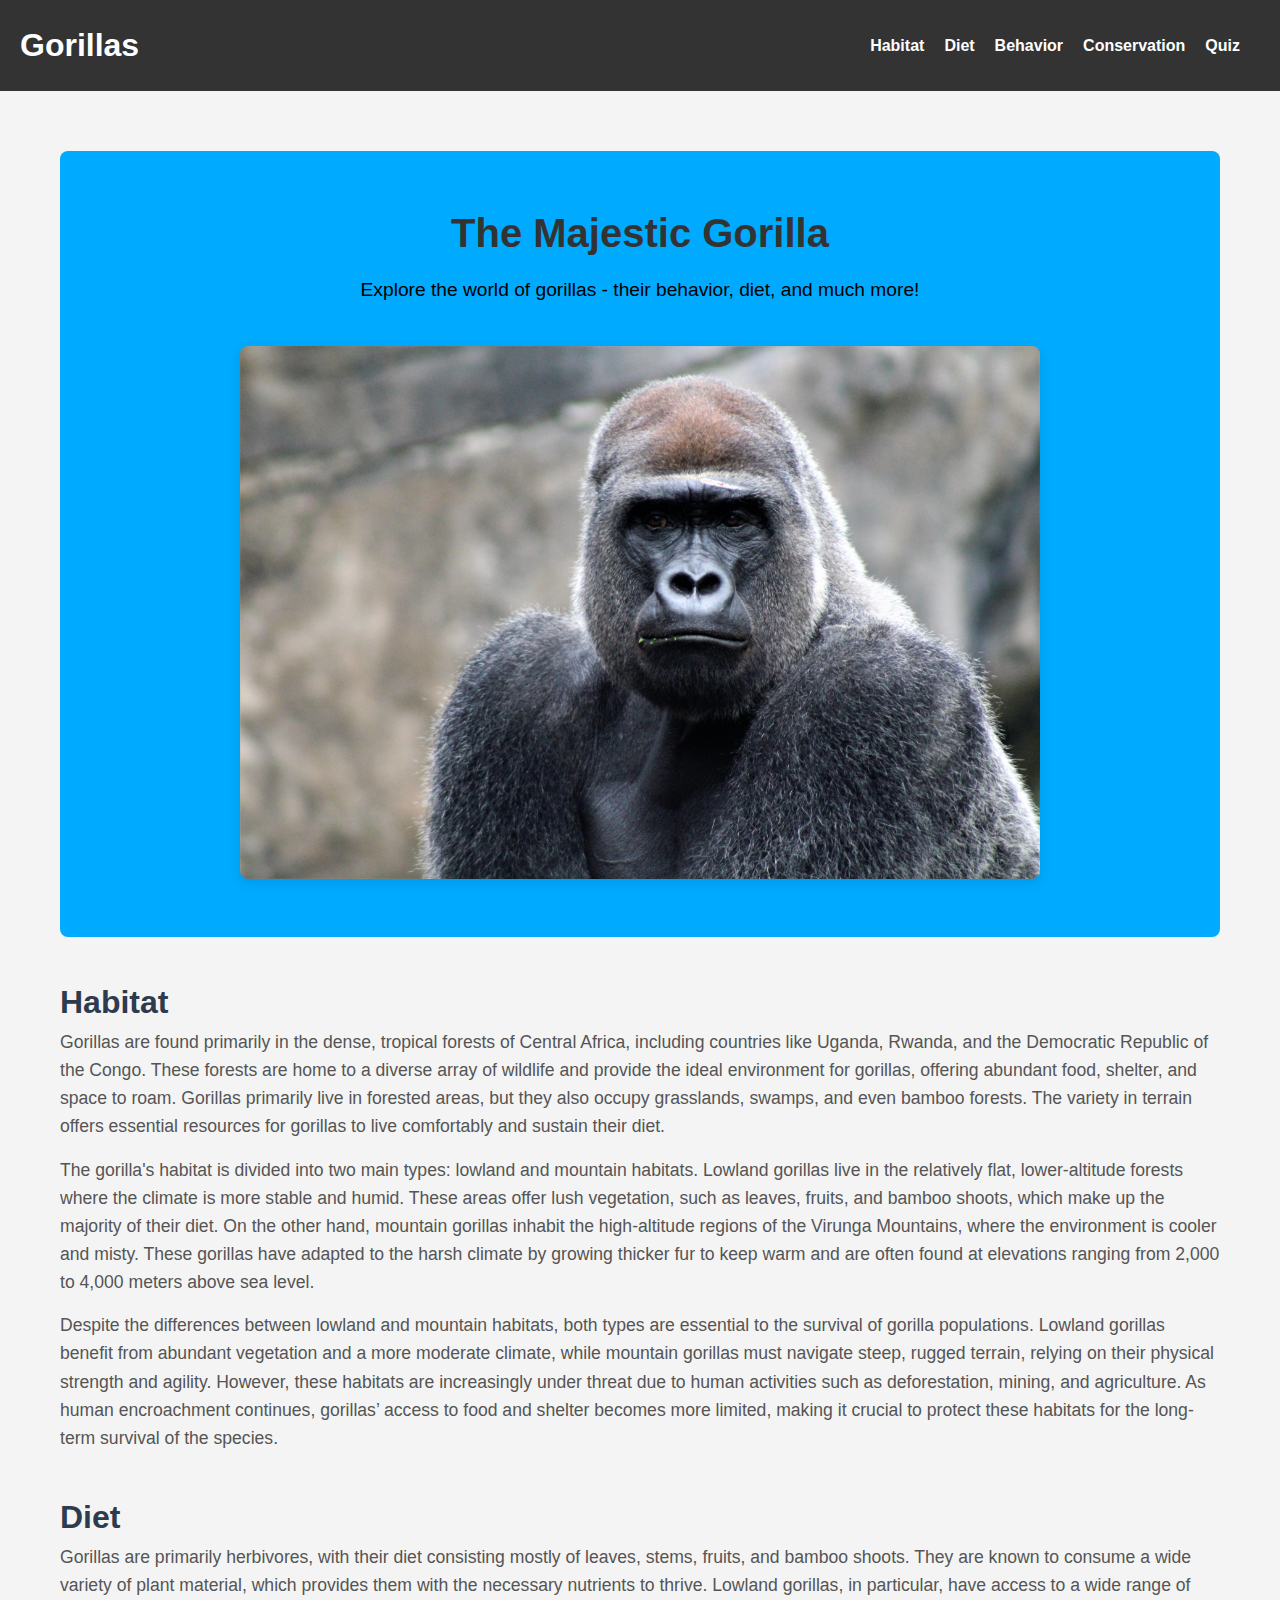
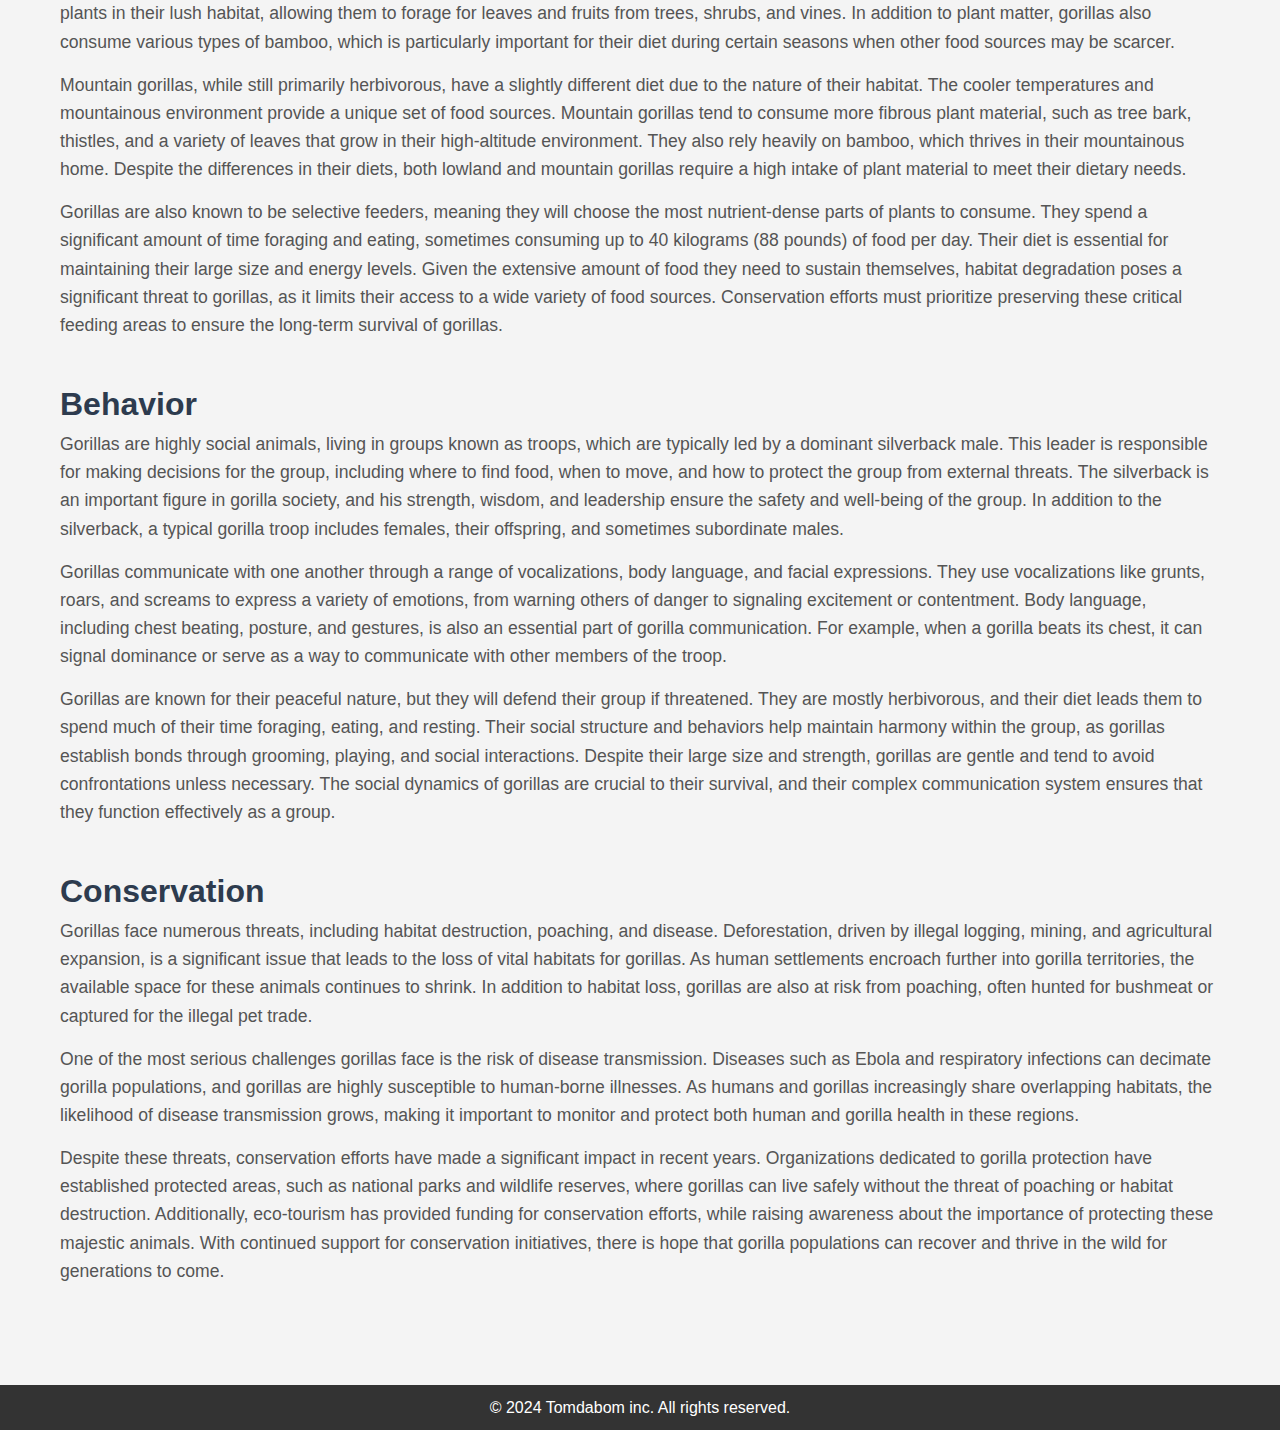
<file: index.html>
<!DOCTYPE html>
<html lang="en">
<head>
    <meta charset="UTF-8">
    <meta name="viewport" content="width=device-width, initial-scale=1.0">
    <meta name="description" content="Learn everything about Gorillas: their habitat, diet, behavior, and more!">
    <title>Gorillas</title>
    <link rel="stylesheet" href="style.css">
    <style>
        body {
            font-family: Arial, sans-serif;
            margin: 0;
            padding: 0;
            line-height: 1.6;
            background-color: #f4f4f4;
        }

        header {
            background-color: #333;
            color: white;
            padding: 20px;
            text-align: center;
        }

        header h1 {
            margin: 0;
        }

        nav ul {
            list-style: none;
            padding: 0;
            text-align: center;
        }

        nav ul li {
            display: inline;
            margin-right: 15px;
        }

        nav ul li a {
            color: white;
            text-decoration: none;
            font-weight: bold;
        }

        main {
            padding: 20px;
            max-width: 1200px;
            margin: 0 auto;
        }

        h2 {
            color: #333;
        }

        section {
            margin-bottom: 30px;
        }

        section p {
            margin-bottom: 15px;
            font-size: 1.1em;
        }

        footer {
            text-align: center;
            padding: 10px;
            background-color: #333;
            color: white;
        }

        .hero-text {
            text-align: center;
            margin-bottom: 20px;
        }

        .hero-title {
            font-size: 2.5em;
            color: #333;
        }

        .hero-description {
            font-size: 1.2em;
            color: #000;
        }

        .gorilla-image {
            width: 100%;
            height: auto;
            border-radius: 8px;
        }
    </style>
</head>
<body>
    <header>
        <div class="logo">
            <h1>Gorillas</h1>
        </div>
        <nav>
            <ul>
                <li><a href="#habitat">Habitat</a></li>
                <li><a href="#diet">Diet</a></li>
                <li><a href="#behavior">Behavior</a></li>
                <li><a href="#conservation">Conservation</a></li>
                <li><a href="quiz.html">Quiz</a></li>
            </ul>
        </nav>
    </header>

    <main>
        <section id="hero">
            <div class="hero-text">
                <span class="hero-title">The Majestic Gorilla</span>
                <p class="hero-description">Explore the world of gorillas - their behavior, diet, and much more!</p>
            </div>
            <img src="gorilla.jpg" alt="A majestic gorilla" class="gorilla-image">
        </section>

        <section id="habitat">
            <h2>Habitat</h2>
            <p>
                Gorillas are found primarily in the dense, tropical forests of Central Africa, including countries like Uganda, Rwanda, and the Democratic Republic of the Congo. These forests are home to a diverse array of wildlife and provide the ideal environment for gorillas, offering abundant food, shelter, and space to roam. Gorillas primarily live in forested areas, but they also occupy grasslands, swamps, and even bamboo forests. The variety in terrain offers essential resources for gorillas to live comfortably and sustain their diet.
            </p>
            <p>
                The gorilla's habitat is divided into two main types: lowland and mountain habitats. Lowland gorillas live in the relatively flat, lower-altitude forests where the climate is more stable and humid. These areas offer lush vegetation, such as leaves, fruits, and bamboo shoots, which make up the majority of their diet. On the other hand, mountain gorillas inhabit the high-altitude regions of the Virunga Mountains, where the environment is cooler and misty. These gorillas have adapted to the harsh climate by growing thicker fur to keep warm and are often found at elevations ranging from 2,000 to 4,000 meters above sea level.
            </p>
            <p>
                Despite the differences between lowland and mountain habitats, both types are essential to the survival of gorilla populations. Lowland gorillas benefit from abundant vegetation and a more moderate climate, while mountain gorillas must navigate steep, rugged terrain, relying on their physical strength and agility. However, these habitats are increasingly under threat due to human activities such as deforestation, mining, and agriculture. As human encroachment continues, gorillas’ access to food and shelter becomes more limited, making it crucial to protect these habitats for the long-term survival of the species.
            </p>
        </section>

        <section id="diet">
            <h2>Diet</h2>
            <p>
                Gorillas are primarily herbivores, with their diet consisting mostly of leaves, stems, fruits, and bamboo shoots. They are known to consume a wide variety of plant material, which provides them with the necessary nutrients to thrive. Lowland gorillas, in particular, have access to a wide range of plants in their lush habitat, allowing them to forage for leaves and fruits from trees, shrubs, and vines. In addition to plant matter, gorillas also consume various types of bamboo, which is particularly important for their diet during certain seasons when other food sources may be scarcer.
            </p>
            <p>
                Mountain gorillas, while still primarily herbivorous, have a slightly different diet due to the nature of their habitat. The cooler temperatures and mountainous environment provide a unique set of food sources. Mountain gorillas tend to consume more fibrous plant material, such as tree bark, thistles, and a variety of leaves that grow in their high-altitude environment. They also rely heavily on bamboo, which thrives in their mountainous home. Despite the differences in their diets, both lowland and mountain gorillas require a high intake of plant material to meet their dietary needs.
            </p>
            <p>
                Gorillas are also known to be selective feeders, meaning they will choose the most nutrient-dense parts of plants to consume. They spend a significant amount of time foraging and eating, sometimes consuming up to 40 kilograms (88 pounds) of food per day. Their diet is essential for maintaining their large size and energy levels. Given the extensive amount of food they need to sustain themselves, habitat degradation poses a significant threat to gorillas, as it limits their access to a wide variety of food sources. Conservation efforts must prioritize preserving these critical feeding areas to ensure the long-term survival of gorillas.
            </p>
        </section>

        <section id="behavior">
            <h2>Behavior</h2>
            <p>
                Gorillas are highly social animals, living in groups known as troops, which are typically led by a dominant silverback male. This leader is responsible for making decisions for the group, including where to find food, when to move, and how to protect the group from external threats. The silverback is an important figure in gorilla society, and his strength, wisdom, and leadership ensure the safety and well-being of the group. In addition to the silverback, a typical gorilla troop includes females, their offspring, and sometimes subordinate males.
            </p>
            <p>
                Gorillas communicate with one another through a range of vocalizations, body language, and facial expressions. They use vocalizations like grunts, roars, and screams to express a variety of emotions, from warning others of danger to signaling excitement or contentment. Body language, including chest beating, posture, and gestures, is also an essential part of gorilla communication. For example, when a gorilla beats its chest, it can signal dominance or serve as a way to communicate with other members of the troop.
            </p>
            <p>
                Gorillas are known for their peaceful nature, but they will defend their group if threatened. They are mostly herbivorous, and their diet leads them to spend much of their time foraging, eating, and resting. Their social structure and behaviors help maintain harmony within the group, as gorillas establish bonds through grooming, playing, and social interactions. Despite their large size and strength, gorillas are gentle and tend to avoid confrontations unless necessary. The social dynamics of gorillas are crucial to their survival, and their complex communication system ensures that they function effectively as a group.
            </p>
        </section>

        <section id="conservation">
            <h2>Conservation</h2>
            <p>
                Gorillas face numerous threats, including habitat destruction, poaching, and disease. Deforestation, driven by illegal logging, mining, and agricultural expansion, is a significant issue that leads to the loss of vital habitats for gorillas. As human settlements encroach further into gorilla territories, the available space for these animals continues to shrink. In addition to habitat loss, gorillas are also at risk from poaching, often hunted for bushmeat or captured for the illegal pet trade.
            </p>
            <p>
                One of the most serious challenges gorillas face is the risk of disease transmission. Diseases such as Ebola and respiratory infections can decimate gorilla populations, and gorillas are highly susceptible to human-borne illnesses. As humans and gorillas increasingly share overlapping habitats, the likelihood of disease transmission grows, making it important to monitor and protect both human and gorilla health in these regions.
            </p>
            <p>
                Despite these threats, conservation efforts have made a significant impact in recent years. Organizations dedicated to gorilla protection have established protected areas, such as national parks and wildlife reserves, where gorillas can live safely without the threat of poaching or habitat destruction. Additionally, eco-tourism has provided funding for conservation efforts, while raising awareness about the importance of protecting these majestic animals. With continued support for conservation initiatives, there is hope that gorilla populations can recover and thrive in the wild for generations to come.
            </p>
        </section>
    </main>

    <footer>
        <p>&copy; 2024 Tomdabom inc. All rights reserved.</p>
    </footer>

    <script src="script.js"></script>
</body>
</html>
</file>
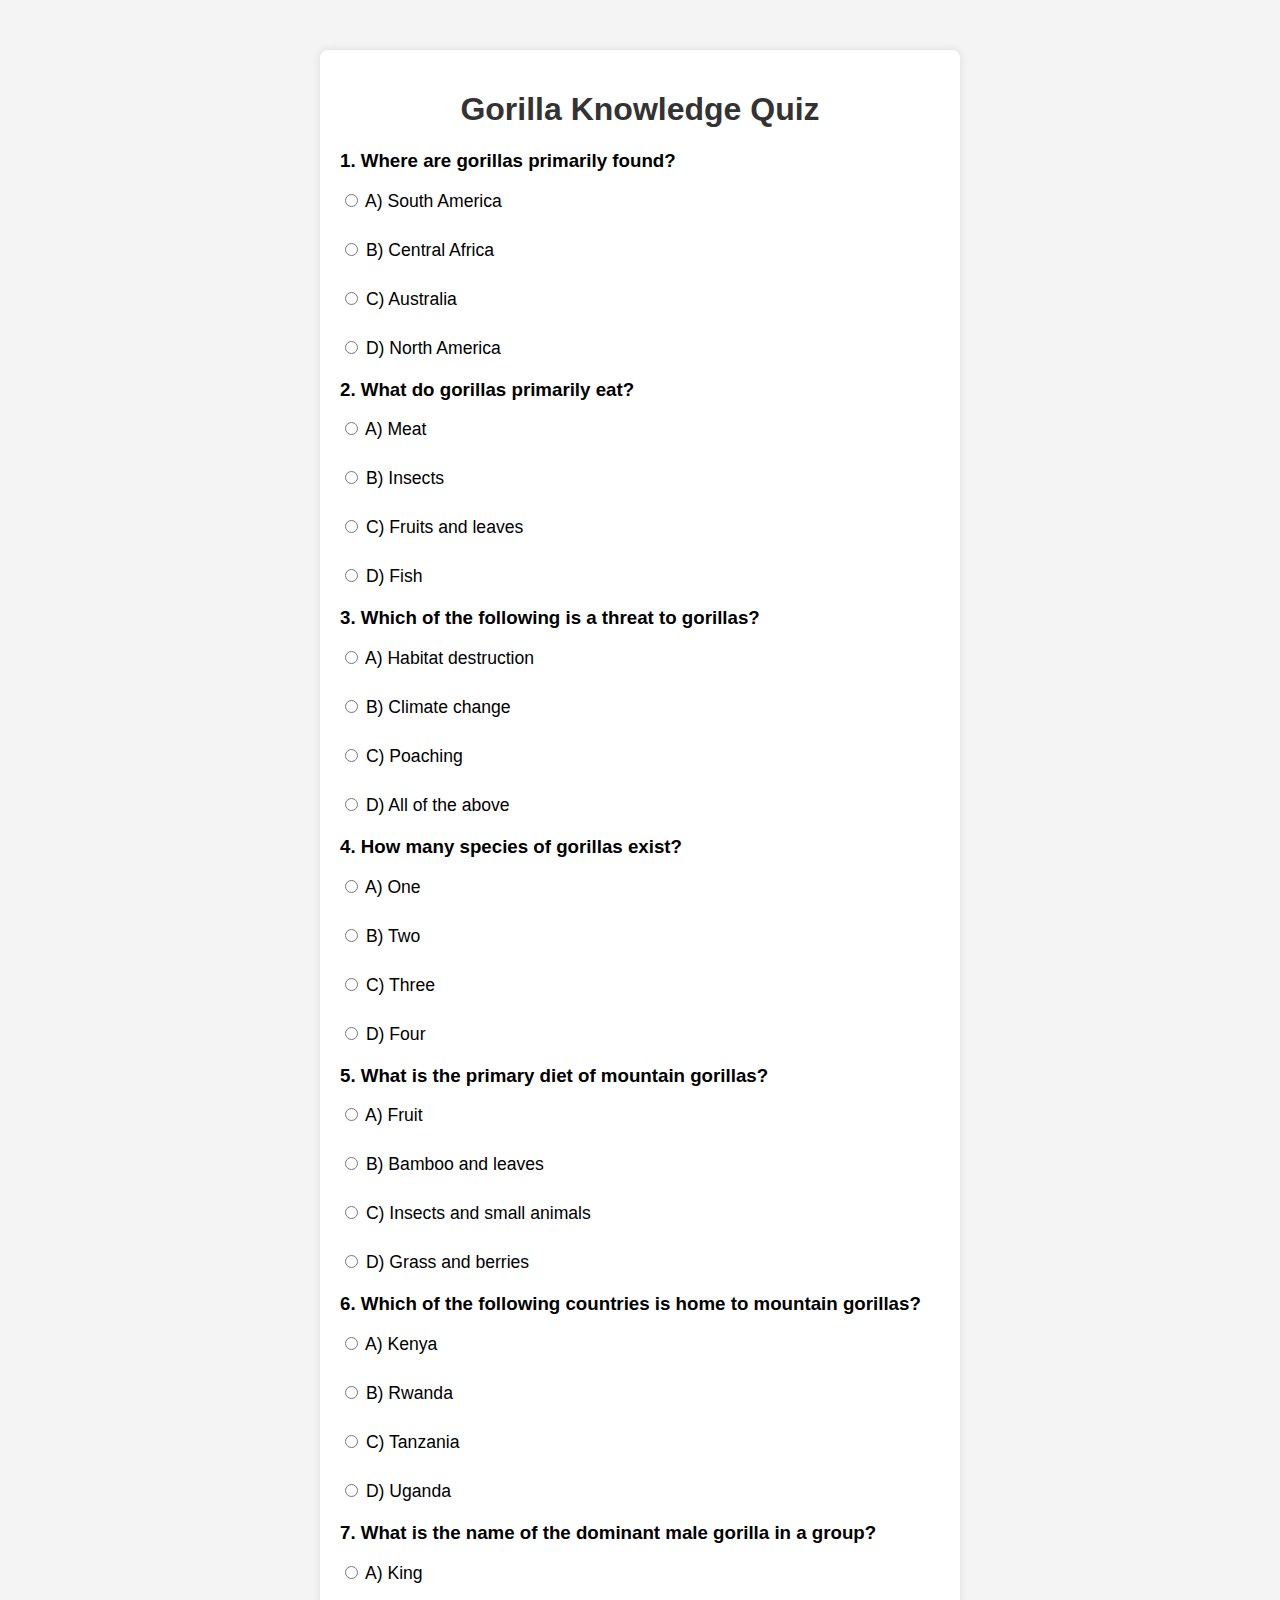
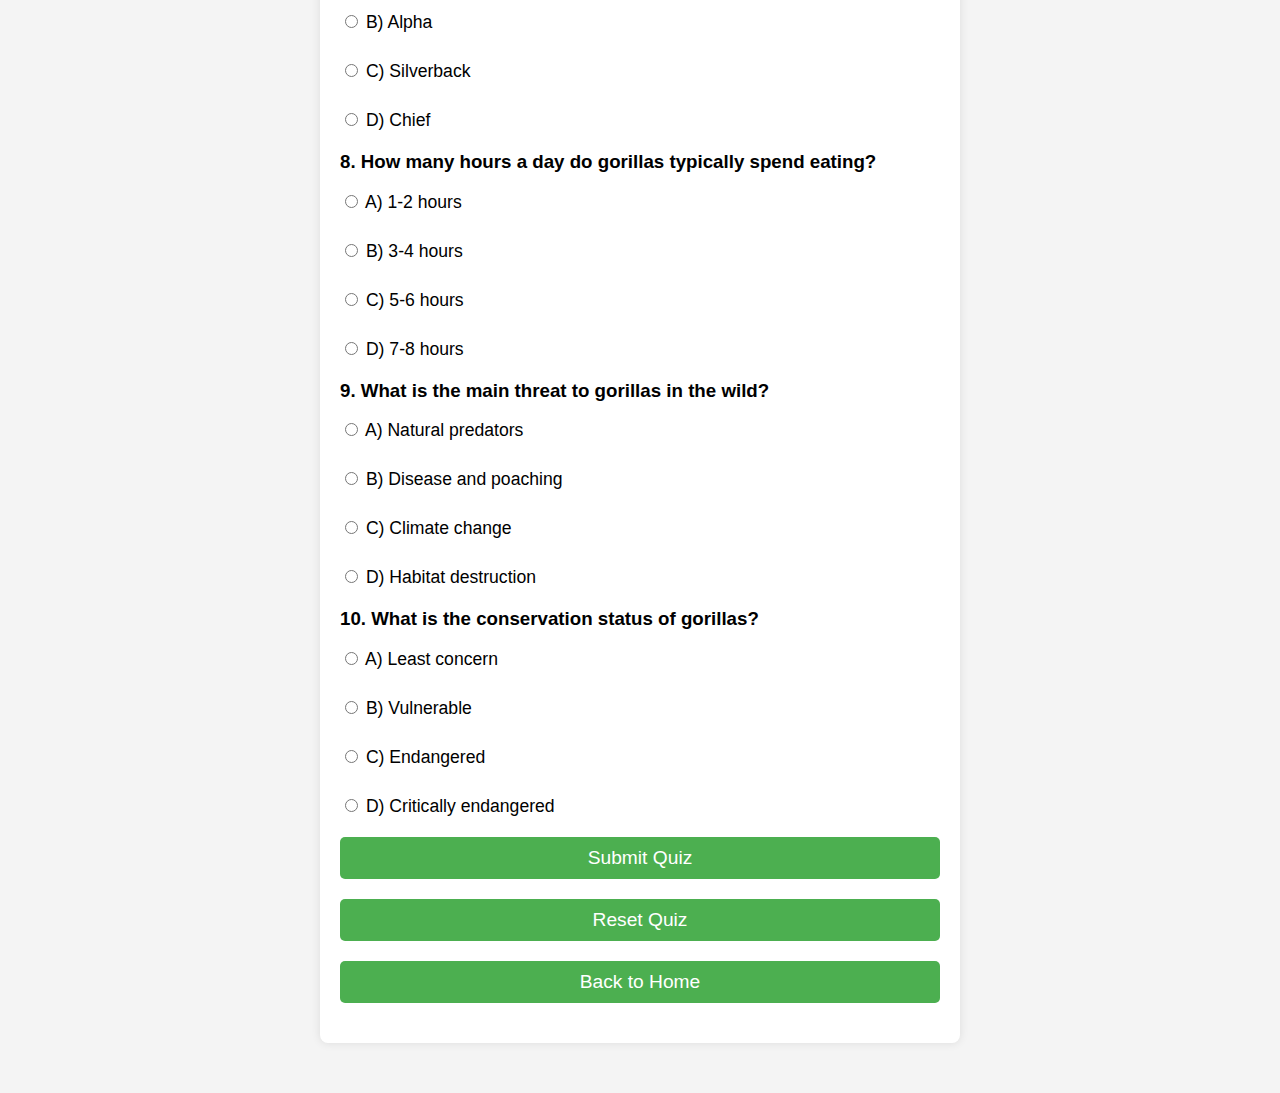
<file: quiz.html>
<!DOCTYPE html>
<html lang="en">
<head>
    <meta charset="UTF-8">
    <meta name="viewport" content="width=device-width, initial-scale=1.0">
    <meta name="description" content="Test your knowledge about gorillas with this quiz!">
    <title>Gorilla Quiz</title>
    <link rel="stylesheet" href="quiz.css">
</head>
<body>
    <div class="quiz-container">
        <h1>Gorilla Knowledge Quiz</h1>
        <form id="quiz-form">
            <div class="question">
                <h3>1. Where are gorillas primarily found?</h3>
                <label><input type="radio" name="q1" value="a"> A) South America</label><br>
                <label><input type="radio" name="q1" value="b"> B) Central Africa</label><br>
                <label><input type="radio" name="q1" value="c"> C) Australia</label><br>
                <label><input type="radio" name="q1" value="d"> D) North America</label>
            </div>

            <div class="question">
                <h3>2. What do gorillas primarily eat?</h3>
                <label><input type="radio" name="q2" value="a"> A) Meat</label><br>
                <label><input type="radio" name="q2" value="b"> B) Insects</label><br>
                <label><input type="radio" name="q2" value="c"> C) Fruits and leaves</label><br>
                <label><input type="radio" name="q2" value="d"> D) Fish</label>
            </div>

            <div class="question">
                <h3>3. Which of the following is a threat to gorillas?</h3>
                <label><input type="radio" name="q3" value="a"> A) Habitat destruction</label><br>
                <label><input type="radio" name="q3" value="b"> B) Climate change</label><br>
                <label><input type="radio" name="q3" value="c"> C) Poaching</label><br>
                <label><input type="radio" name="q3" value="d"> D) All of the above</label>
            </div>

            <div class="question">
                <h3>4. How many species of gorillas exist?</h3>
                <label><input type="radio" name="q4" value="a"> A) One</label><br>
                <label><input type="radio" name="q4" value="b"> B) Two</label><br>
                <label><input type="radio" name="q4" value="c"> C) Three</label><br>
                <label><input type="radio" name="q4" value="d"> D) Four</label>
            </div>

            <div class="question">
                <h3>5. What is the primary diet of mountain gorillas?</h3>
                <label><input type="radio" name="q5" value="a"> A) Fruit</label><br>
                <label><input type="radio" name="q5" value="b"> B) Bamboo and leaves</label><br>
                <label><input type="radio" name="q5" value="c"> C) Insects and small animals</label><br>
                <label><input type="radio" name="q5" value="d"> D) Grass and berries</label>
            </div>

            <div class="question">
                <h3>6. Which of the following countries is home to mountain gorillas?</h3>
                <label><input type="radio" name="q6" value="a"> A) Kenya</label><br>
                <label><input type="radio" name="q6" value="b"> B) Rwanda</label><br>
                <label><input type="radio" name="q6" value="c"> C) Tanzania</label><br>
                <label><input type="radio" name="q6" value="d"> D) Uganda</label>
            </div>

            <div class="question">
                <h3>7. What is the name of the dominant male gorilla in a group?</h3>
                <label><input type="radio" name="q7" value="a"> A) King</label><br>
                <label><input type="radio" name="q7" value="b"> B) Alpha</label><br>
                <label><input type="radio" name="q7" value="c"> C) Silverback</label><br>
                <label><input type="radio" name="q7" value="d"> D) Chief</label>
            </div>

            <div class="question">
                <h3>8. How many hours a day do gorillas typically spend eating?</h3>
                <label><input type="radio" name="q8" value="a"> A) 1-2 hours</label><br>
                <label><input type="radio" name="q8" value="b"> B) 3-4 hours</label><br>
                <label><input type="radio" name="q8" value="c"> C) 5-6 hours</label><br>
                <label><input type="radio" name="q8" value="d"> D) 7-8 hours</label>
            </div>

            <div class="question">
                <h3>9. What is the main threat to gorillas in the wild?</h3>
                <label><input type="radio" name="q9" value="a"> A) Natural predators</label><br>
                <label><input type="radio" name="q9" value="b"> B) Disease and poaching</label><br>
                <label><input type="radio" name="q9" value="c"> C) Climate change</label><br>
                <label><input type="radio" name="q9" value="d"> D) Habitat destruction</label>
            </div>

            <div class="question">
                <h3>10. What is the conservation status of gorillas?</h3>
                <label><input type="radio" name="q10" value="a"> A) Least concern</label><br>
                <label><input type="radio" name="q10" value="b"> B) Vulnerable</label><br>
                <label><input type="radio" name="q10" value="c"> C) Endangered</label><br>
                <label><input type="radio" name="q10" value="d"> D) Critically endangered</label>
            </div>

            <button type="submit">Submit Quiz</button>
            <button type="reset">Reset Quiz</button>
            <button onclick="window.location.href='index.html'">Back to Home</button>           
        </form>

        <div id="result" class="result"></div>
    </div>

    <script src="quiz.js"></script>
</body>
</html>
</file>
<file: quiz.css>
body {
    font-family: Arial, sans-serif;
    background-color: #f4f4f4;
    margin: 0;
    padding: 0;
}

.quiz-container {
    background-color: white;
    padding: 20px;
    width: 80%;
    max-width: 600px;
    margin: 50px auto;
    border-radius: 8px;
    box-shadow: 0 0 10px rgba(0, 0, 0, 0.1);
}

h1 {
    text-align: center;
    color: #333;
}

.question {
    margin-bottom: 20px;
}

label {
    display: block;
    margin: 5px 0;
    font-size: 1.1em;
}

button {
    display: block;
    width: 100%;
    padding: 10px;
    background-color: #4CAF50;
    color: white;
    border: none;
    font-size: 1.2em;
    cursor: pointer;
    border-radius: 5px;
    margin-top: 20px;
}

button:hover {
    background-color: #45a049;
}

.result {
    margin-top: 20px;
    font-size: 1.2em;
    text-align: center;
}
</file>
<file: style.css>
/* General Reset */
* {
    margin: 0;
    padding: 0;
    box-sizing: border-box;
}

/* Body */
body {
    font-family: 'Arial', sans-serif;
    background-color: #f4f4f9;
    color: #333;
}

/* Header */
header {
    background-color: #2d3b4e;
    color: white;
    padding: 20px;
    display: flex;
    justify-content: space-between;
    align-items: center;
}

header .logo h1 {
    font-size: 2rem;
}

header nav ul {
    list-style: none;
    display: flex;
}

header nav ul li {
    margin-right: 20px;
}

header nav ul li a {
    color: white;
    text-decoration: none;
    font-weight: bold;
    transition: color 0.3s;
}

header nav ul li a:hover {
    color: #00aaff;
}

/* Main Content */
main {
    padding: 50px;
}

#hero {
    text-align: center;
    background-color: #00aaff;
    color: white;
    padding: 50px 20px;
    border-radius: 8px;
}

.hero-title {
    display: block;
    font-size: 3rem;
    font-weight: 700;
    margin-bottom: 10px;
    color: #fff;
}

.hero-description {
    font-size: 1.3rem;
    font-weight: 300;
    color: #e0f7ff;
}

.gorilla-image {
    width: 100%;
    max-width: 800px; /* Limit image width */
    height: auto;
    border-radius: 8px;
    margin-top: 20px;
    box-shadow: 0 4px 12px rgba(0, 0, 0, 0.1);
}

/* Section Styling */
section {
    margin-top: 40px;
}

section h2 {
    font-size: 2rem;
    color: #2d3b4e;
}

section p {
    font-size: 1.1rem;
    line-height: 1.6;
    color: #555;
}

/* Footer */
footer {
    background-color: #2d3b4e;
    color: white;
    text-align: center;
    padding: 20px;
    margin-top: 50px;
}

/* Responsive Design */
@media (max-width: 768px) {
    header {
        flex-direction: column;
        align-items: flex-start;
    }

    header nav ul {
        margin-top: 10px;
        flex-direction: column;
    }

    header nav ul li {
        margin-bottom: 10px;
    }

    main {
        padding: 20px;
    }

    #hero h2 {
        font-size: 2rem;
    }

    .gorilla-image {
        max-width: 100%; /* Image takes full width on mobile */
    }
}
</file>
